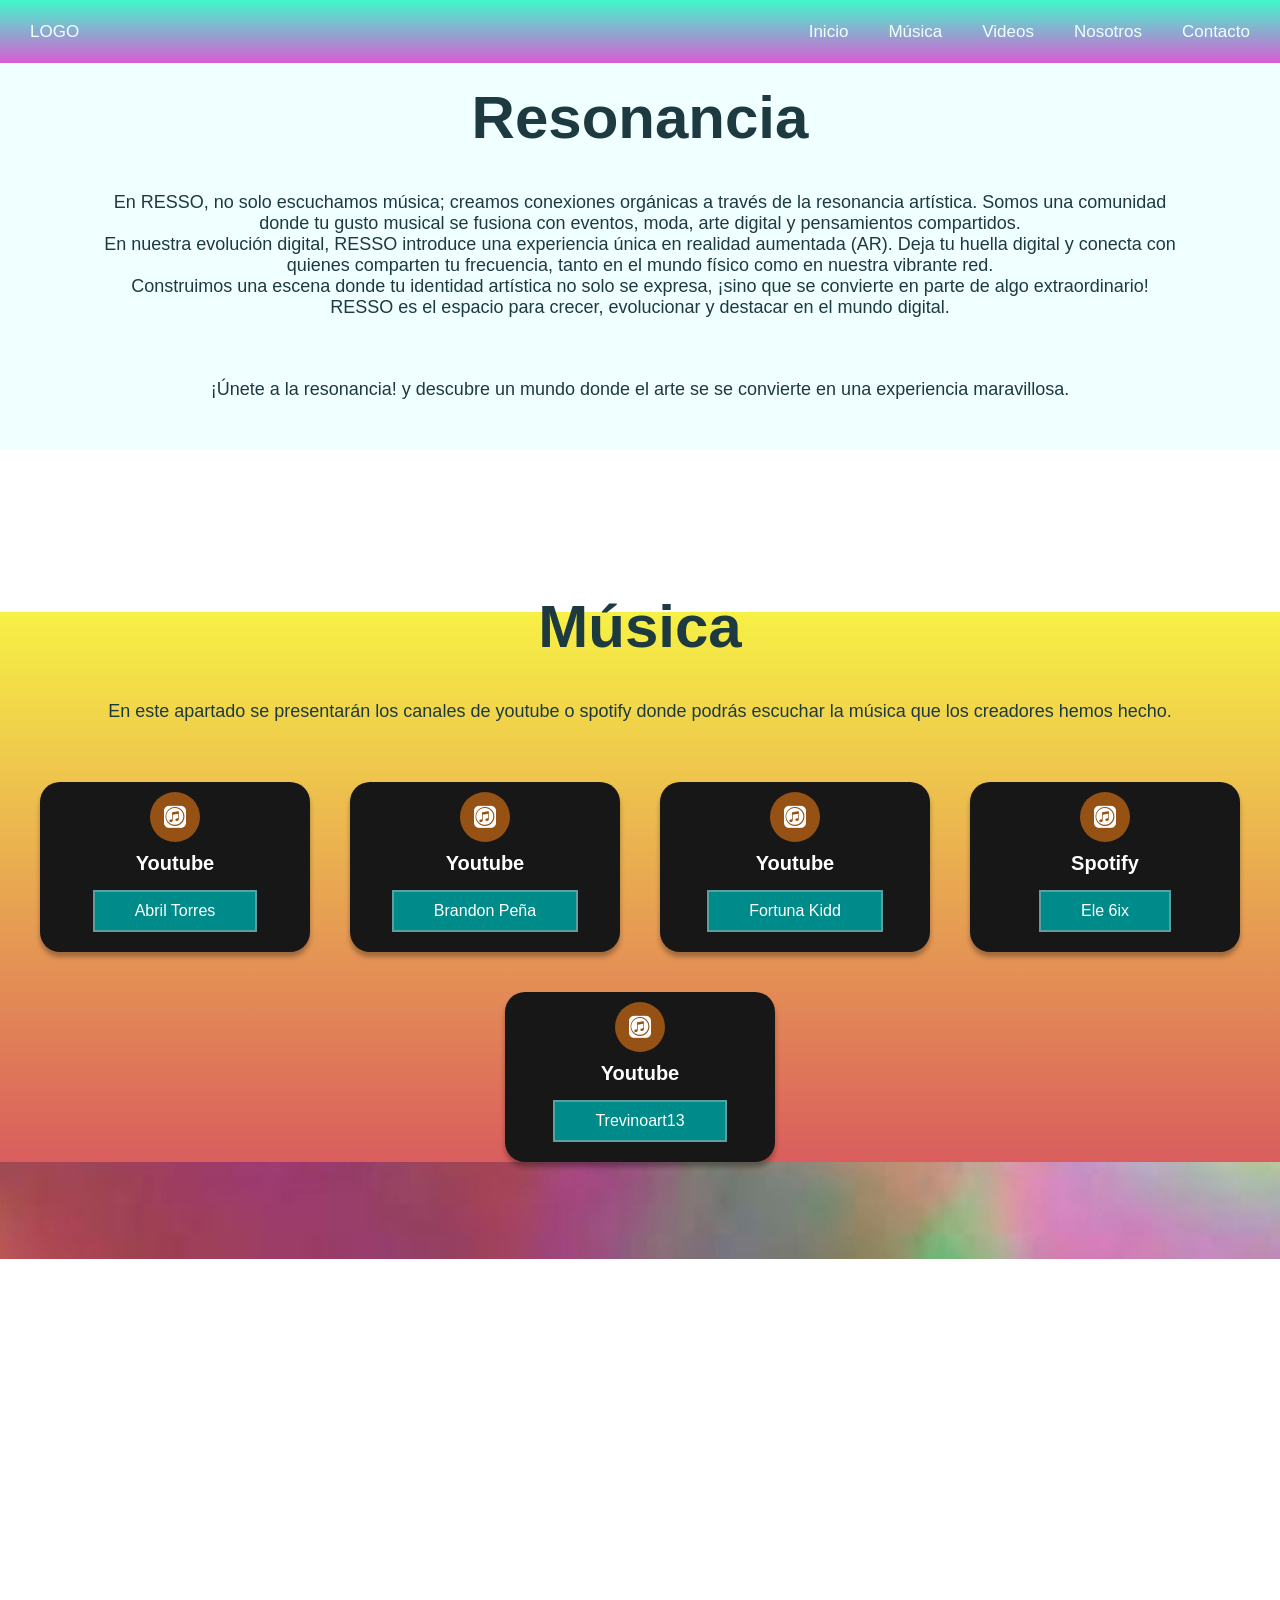
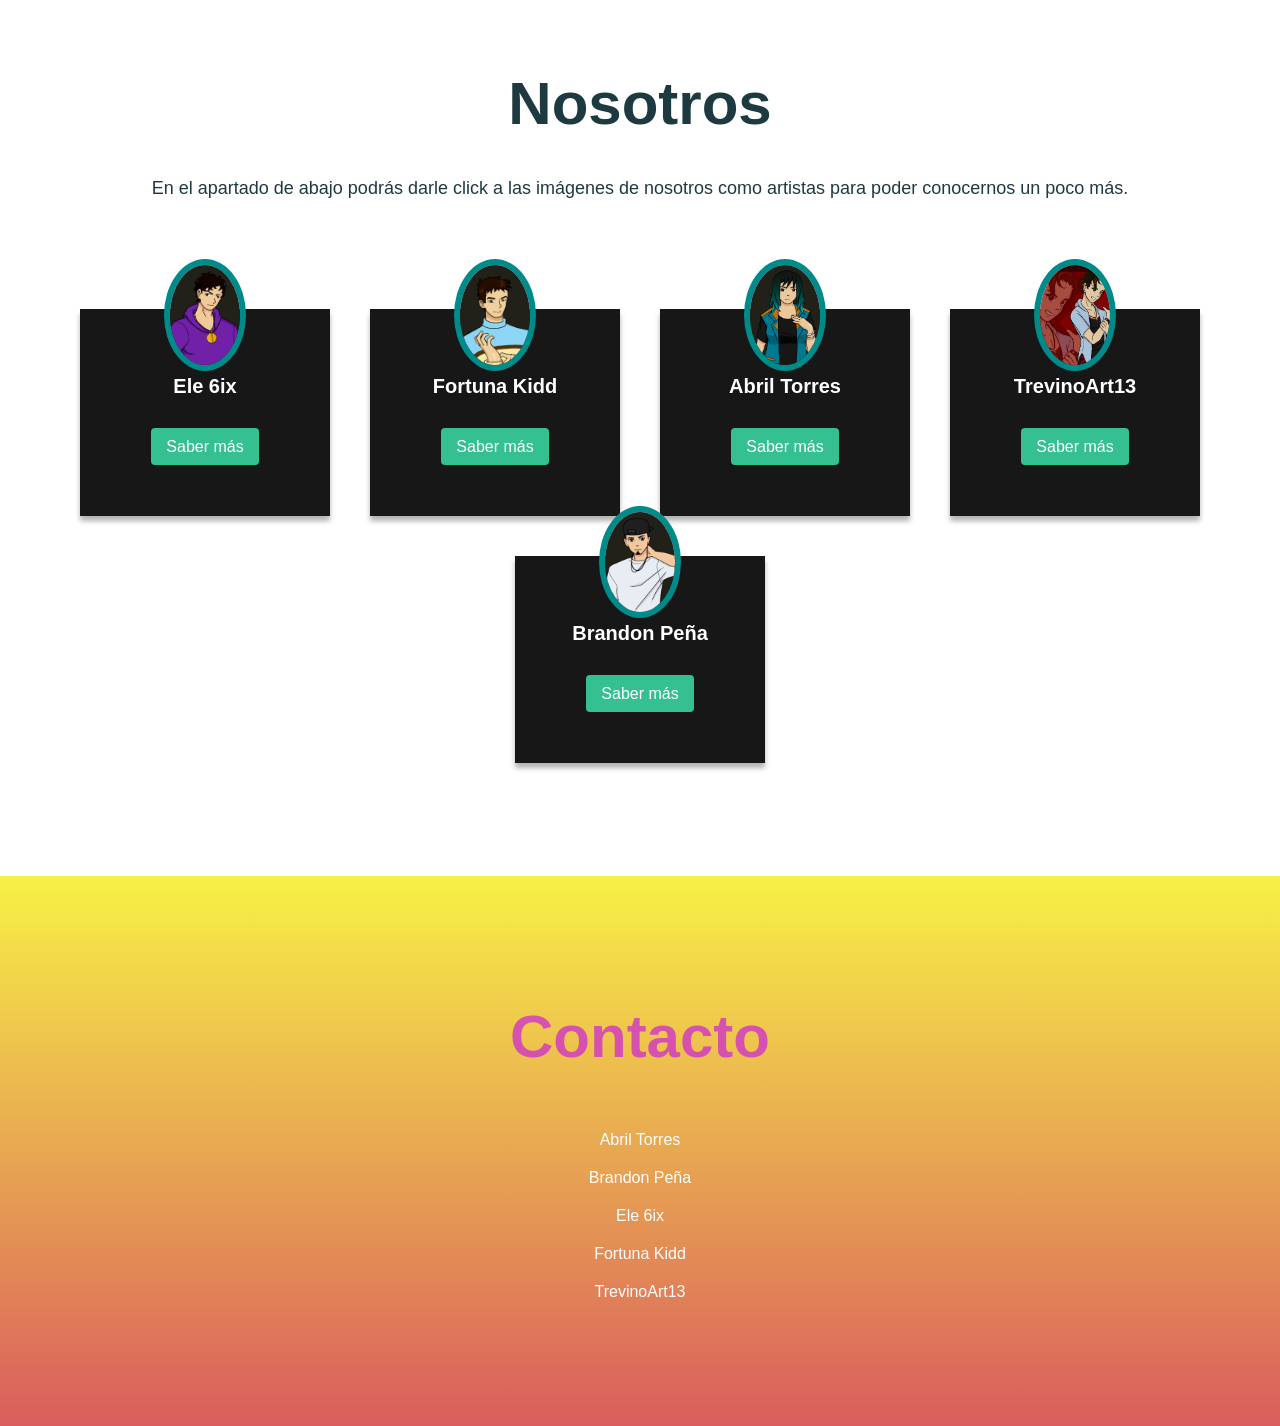
<file: resonancia/index.html>
<!DOCTYPE html>
<html lang="en">
  <head>
    <meta charset="UTF-8" />
    <meta http-equiv="X-UA-Compatible" content="IE=edge" />
    <meta name="viewport" content="width=device-width, initial-scale=1.0" />
    <link
      rel="stylesheet"
      href="https://cdnjs.cloudflare.com/ajax/libs/font-awesome/5.15.1/css/all.min.css"
    />
    <link rel="stylesheet" href="style.css" />
    <title>Resonancia</title>
  </head>
  <body>
    <div class="head">
      <div class="logo">
        <a href="#">LOGO</a>
      </div>

      <nav class="navbar">
        <a href="login.php">Inicio</a>
        <a href="#Música">Música</a>
        <a href="#Videos">Videos</a>
        <a href="#Nosotros">Nosotros</a>
        <a href="#Contacto">Contacto</a>
      </nav>
    </div>

    <header class="content header" id="Inicio">
      <br />
      <br />
      <br />
      <br />
      <h2 class="title">Resonancia</h2>
      <p>
        En RESSO, no solo escuchamos música; creamos conexiones orgánicas a
        través de la resonancia artística. Somos una comunidad donde tu gusto
        musical se fusiona con eventos, moda, arte digital y pensamientos
        compartidos.
        <br />
        En nuestra evolución digital, RESSO introduce una experiencia única en
        realidad aumentada (AR). Deja tu huella digital y conecta con quienes
        comparten tu frecuencia, tanto en el mundo físico como en nuestra
        vibrante red.
        <br />
        Construimos una escena donde tu identidad artística no solo se expresa,
        ¡sino que se convierte en parte de algo extraordinario! RESSO es el
        espacio para crecer, evolucionar y destacar en el mundo digital.
        <br /><br />
      </p>
      <p>
        ¡Únete a la resonancia! y descubre un mundo donde el arte se se
        convierte en una experiencia maravillosa.
      </p>
    </header>
    <br />
    <br />
    <br />
    <br />
    <br />
    <br />
    <br />
    <br />
    <br />
    <section class="content sau" id="Música">
      <h2 class="title">Música</h2>
      <p>
        En este apartado se presentarán los canales de youtube o spotify donde
        podrás escuchar la música que los creadores hemos hecho.
      </p>
      <div class="box-container">
        <div class="box">
          <i class="fab fa-itunes"></i>
          <h3>Youtube</h3>
          <a
            class="btn"
            href="https://www.youtube.com/@proletariadoband"
            target="_blank"
            >Abril Torres</a
          >
        </div>

        <div class="box">
          <i class="fab fa-itunes"></i>
          <h3>Youtube</h3>
          <a
            class="btn"
            href="https://youtube.com/@brandonpena855"
            target="_blank"
            >Brandon Peña</a
          >
        </div>

        <div class="box">
          <i class="fab fa-itunes"></i>
          <h3>Youtube</h3>
          <a
            class="btn"
            href="https://youtube.com/@joymanbfmf9873"
            target="_blank"
            >Fortuna Kidd</a
          >
        </div>

        <div class="box">
          <i class="fab fa-itunes"></i>
          <h3>Spotify</h3>
          <a
            class="btn"
            href="https://open.spotify.com/artist/4b4JpGkhdaWl11BVW8vQVl"
            target="_blank"
            >Ele 6ix</a
          >
        </div>

        <div class="box">
          <i class="fab fa-itunes"></i>
          <h3>Youtube</h3>
          <a
            class="btn"
            href="https://www.youtube.com/@TrevinoArt13"
            target="_blank"
            >Trevinoart13</a
          >
        </div>
      </div>
    </section>
    <section class="content price" id="Videos">
      <article class="contain">
        <a class=""></a>
      </article>
    </section>
    <br />
    <br />
    <br />
    <br />
    <br />
    <br />
    <br />
    <br />
    <br />
    <br />
    <br />
    <br />
    <br />
    <br />
    <section class="content price" id="Nosotros">
      <h2 class="title">Nosotros</h2>
      <p>
        En el apartado de abajo podrás darle click a las imágenes de nosotros
        como artistas para poder conocernos un poco más.
      </p>
      <div class="box-container2">
        <div class="box">
          <img src="Alexis2.png" width="10" height="100" />
          <h3>Ele 6ix</h3>
          <div class="boton-modal5">
            <label for="btn-modal5"> Saber más </label>
          </div>

          <input type="checkbox" id="btn-modal5" />
          <div class="container-modal5">
            <div class="content-modal5">
              <h3>Ele 6ix</h3>
              <p style="color: #3a1661" ;>
                Soy Alexis Franco, también conocido como Ele6ix. Desde los 16
                años, me metí en la música, creando canciones y produciendo
                beats desde los 18. Soy cantautor, productor, beatmaker y
                filmmaker, además de co-fundador del colectivo Sxntxs Gvng,
                originario de Lerma, edomx. He tenido la oportunidad de
                colaborar y tocar con nuevos talentos de la Ciudad de México,
                siendo parte de eventos que están marcando tendencia en la
                escena urbana de México. Mi música es una mezcla de mi vida y
                las vibras que rodean mi mundo.
              </p>
              <div class="btn-cerrar5">
                <label for="btn-modal5">Cerrar</label>
              </div>
              <a href="VideosJS/Videos/indexAL.html" target="_blank">
                <img src="codigo alexis.png" alt="img/.png" />
              </a>
            </div>
          </div>
        </div>

        <div class="box">
          <img src="José 2.png" width="10" height="100" />
          <h3>Fortuna Kidd</h3>
          <div class="boton-modal4">
            <label for="btn-modal4"> Saber más </label>
          </div>

          <input type="checkbox" id="btn-modal4" />
          <div class="container-modal4">
            <div class="content-modal4">
              <h3>Fortuna Kidd</h3>
              <p style="color: #8fcdf6">
                JoyMan AKA Fortuna Kidd Soy un artista independiente que hace y
                disfruta de hacer música. Nací en Metepec, Estado de México en
                2001 y desde entonces he residido en Toluca, llevando mi arte a
                las periferias del estado y en ocasiones fuera de él. Me gusta
                experimentar en géneros urbanos tales como Trap, Rap, R&B,
                Drill, Hyperpop, entre otros. Junto con mi crew “Buena Fortuna
                Mala Fama” llevamos más de 4 años de trayectoria empezando ya a
                incursionar en el mundo de la producción y máster.
              </p>
              <div class="btn-cerrar4">
                <label for="btn-modal4">Cerrar</label>
              </div>
              <a href="VideosJS/Videos/indexJ.html" target="_blank">
                <img src="codigo joy.png" alt="img/.png" />
              </a>
            </div>
          </div>
        </div>

        <div class="box">
          <img src="Abril2.png" width="10" height="100" />
          <h3>Abril Torres</h3>
          <div class="boton-modal3">
            <label for="btn-modal3"> Saber más </label>
          </div>

          <input type="checkbox" id="btn-modal3" />
          <div class="container-modal3">
            <div class="content-modal3">
              <h3>Abril Torres</h3>
              <p style="color: #d58e24">
                Cantautora e integrante desde hace más de 5 años de la banda de
                rock alternativo Proletariado, creada en Tehuacán, Puebla.
                Mostrando un poco de mis versos en canciones como "ojo de perro
                triste" "helado corazón, "hombres malos", etc. Escribo poesía
                desde los 13 años, llenando un total de 4 libretas a mano y
                varias obras más en páginas digitales. Desde el 2022 me he
                introducido en la fotografía, algunas de mis imágenes se pueden
                ver en mi Instagram Esthert._.torres
              </p>
              <div class="btn-cerrar3">
                <label for="btn-modal3">Cerrar</label>
              </div>
              <a href="VideosJS/Videos/indexA.html" target="_blank">
                <img src="codigo abril.png" alt="img/.png" />
              </a>
            </div>
          </div>
        </div>

        <div class="box">
          <img src="yo perfil.jpg" width="10" height="100" />
          <h3>TrevinoArt13</h3>
          <div class="boton-modal2">
            <label for="btn-modal2"> Saber más </label>
          </div>

          <input type="checkbox" id="btn-modal2" />
          <div class="container-modal2">
            <div class="content-modal2">
              <h3>TrevinoArt13</h3>
              <p style="color: #500e0e">
                Mi nombre es Natahel R. Treviño aunque mi nombre artístico es
                Trevinoart13, oy un ilustrador y diseñador digital, me apasiona
                el dibujo, el cual lo he practicado desde pequeño,
                aproximadamente hace dos años me adentre al mundo del dibujo
                digital y desde entonces hago todas mis ilustraciones de esta
                forma; estoy por especializarme en animación 2d de forma digital
                y así de esta forma poder contar historias a través de la
                pantalla.
              </p>
              <div class="btn-cerrar2">
                <label for="btn-modal2">Cerrar</label>
              </div>
              <a href="VideosJS/Videos/indexN.html" target="_blank">
                <img src="codigo nath.png" alt="img/.png" />
              </a>
            </div>
          </div>
        </div>

        <div class="box">
          <img src="Brando2.png" width="10" height="100" />
          <h3>Brandon Peña</h3>
          <div class="boton-modal">
            <label for="btn-modal"> Saber más </label>
          </div>

          <input type="checkbox" id="btn-modal" />
          <div class="container-modal">
            <div class="content-modal">
              <h3>Brandon Peña</h3>
              <p style="color: #95b578">
                AKA Brandon Peña, soy un artista enfocado a la música, escribo
                canciones desde trap, boom bap, hasta salsa, reggae, RnB, mis
                influencias musicales más fuertes son Rels B, Gera Mx, Eladio
                Carrion, planeo enfocar mi carrera a la producción, y todo lo
                relacionado con la industria musical y artística, estudiante de
                la licenciatura en Artes y Comunicacion Digital de la UAM Lerma,
                soy un raper underground que sigue en espera de su golpe de
                suerte.
              </p>
              <div class="btn-cerrar">
                <label for="btn-modal">Cerrar</label>
              </div>
              <a href="VideosJS/Videos/indexB.html" target="_blank">
                <img src="codigo brando.png" alt="img/.png" />
              </a>
            </div>
          </div>
        </div>
    </div>
    <br />
    <br />
    <br />
    <br />
    <br />
    <br />
    <br />
    </section class="content price"> 

    <br />
    <br />
    <br />
    <br />
    <br />
    <br /> 
    <br />
    <br />
    <br />
    <section class="content sau" id="Contacto">
      <h2 class="title" style="color: rgba(208, 53, 200, 0.8)">Contacto</h2>

      <div class="footer-section">
        <div class="f-enlaces">
          <a href="https://www.instagram.com/esthert._.torres02/" target="blank"
            >Abril Torres</a
          >
          <a href="https://www.instagram.com/brandon.99.l.a" target="blank"
            >Brandon Peña</a
          >
          <a href="https://www.instagram.com/seis_eleflvva" target="blank"
            >Ele 6ix</a
          >
          <a href="https://www.instagram.com/fortuna.kidd" target="blank"
            >Fortuna Kidd</a
          >
          <a href="https://www.instagram.com/trevinoart13" target="blank"
            >TrevinoArt13</a
          >
        </div>
      </div>
    </section>
  </body>
</html>
</file>
<file: resonancia/style.css>
* {
    margin: 0;
    padding: 0;
    border: 0;
    font-size: 100%;
    vertical-align: baseline;
}
body {
    text-align: center;
    font-family: sans-serif;
}

.head {
    display: flex;
    align-items: center;
    justify-content: space-between;
    height: 63px;
    background: linear-gradient(rgba(23, 245, 190, 0.8), rgba(208, 53, 200, 0.8));
    position: fixed;
    width: 100%;
    z-index: 100;
}

.navbar {
    display: flex;
    margin-right: 10px;
}

.logo {
    margin-left: 30px;
}

.logo a {
    color: #F0FFFF;
    text-decoration: none;
    font-size: 17px;
}

.navbar a {
    display: block;
    padding: 20px 20px;
    color: #F0FFFF;
    text-decoration: none;
    font-size: 17px;
}

.navbar a:hover {
    background: #1E3A41;
}

.header {
    display: flex;
    justify-content: center;
    align-items: center;
    height: 60vh;
    background: #F0FFFF;
    background-size: cover;
}

.title {
    margin-bottom: 40px;
    font-size: 60px;
    font-weight: 600;
    color: #1E3A41;
}

p {
    margin-bottom: 40px;
    font-size: 18px;
    color: #1E3A41;
    padding: 0 100px;
}

.btn {
    display: inline-block;
    margin-top: 15px;
    padding: 10px 40px;
    border: 2px solid #5f9EA0;
    color: #fff;
    text-decoration: none;
    background: #008b8b;
}

.content {
    height: 50vh;
    display: flex;
    flex-direction: column;
    justify-content: center;
    align-items: center;
}

.sau {
    padding: 50px 0;
    background: linear-gradient(rgba(245, 237, 23, 0.8), rgba(208, 53, 53, 0.8));
}

.box-container {
    display: flex;
    justify-content: center;
    flex-wrap: wrap;
    text-align: center;
}

.box-container .box {
    height: 170px;
    width: 270px;
    background: #171717;
    text-align: center;
    border-radius: 20px;
    box-shadow: 0 5px 5px rgba(0, 0, 0, .3);
    margin: 20px;
}

.box-container .box i{
    height: 50px;
    width: 50px;
    line-height: 50px;
    text-align: center;
    border-radius: 50%;
    color: #fff;
    background: #965214;
    font-size: 25px;
    margin: 10px 0;
}

.box-container .box h3 {
    font-size: 20px;
    color: #fff;
}

.box-container .box p {
    padding: 0 15px;
    font-size: 16px;
}

.price {
    background: url(resso.jpg) no-repeat center;
    background-size: cover;
    background-attachment: fixed;
    text-align: center;
}

.about {
    background: linear-gradient(rgba(245, 237, 23, 0.8), rgba(208, 53, 53, 0.8));
    padding: 50px 0;
}

.box-container2 {
    display: flex;
    justify-content: center;
    padding-top: 50px;
    flex-wrap: wrap;
}

.box-container2 .box {
    width: 250px;
    padding-bottom: 20px;
    text-align: center;
    box-shadow: 0 5px 5px rgba(0, 0, 0, .3);
    background: #171717;
    margin: 20px 20px;
}

.box-container2 .box img {
    height: 70 px;
    width: 70px;
    object-fit: cover;
    border-radius: 50%;
    margin-top: -50px;
    border: 6px solid #008b8b;
}

.box-container2 .box h3 {
    font-size: 20px;
    color: #fff;
    padding-top: 10 px;
}

.box-container2 .box p {
    font-size: 18px;
    color: #008b8b;
    padding: 0;
}

.box-container2 .box .stars i {
    font-size: 15px;
    color: #8B0000;
}

.contact {
    padding: 50px 0;
    background: #171717;
}

.footer-section {
    display: flex;
}

.f-enlaces {
    display: flex;
    flex-direction: column;
    margin: 0 100px;
}

.f-enlaces a {
    color: #fff;
    text-decoration: none;
    margin-top: 20px;
}

@media (max-width: 768px) {
    p {
        padding: 0 50px;
    }
    .title {
        margin-bottom: 0px;
        font-size: 40px;
    }    
    .sau {
        height: 80vh;
        padding: 50px 0;
    }
    .about {
        height: 80vh;
        padding: 50px 0;
    }
    .footer-section {
        display: flex;
        flex-direction: column;
    }
    .f-enlaces {
        display: none;
    }
    .navbar {
        display: none;
    }
}
.boton-modal{
    padding: 40px;
    background: none;
}
.boton-modal label{
    padding: 10px 15px;
    background-color: rgb(52, 192, 145);
    color:#fff;
    border-radius: 4px;
    cursor: pointer;
    transition: all 300ms ease;
}
.boton-modal label:hover{
    background-color: #677e53;
}
#btn-modal{
    display: none;
}
.container-modal{
    width: 100%;
    height: 100%;
    position: fixed;
    top: 0; left: 0;
    background-color: rgba(144, 148, 150, 0.8);
    display: none;
    justify-content: center;
    align-items: center;
    z-index: 100;
}
#btn-modal:checked ~ .container-modal{
    display: flex;
}
.content-modal{
    width: 100%;
    max-width: 400px;
    padding: 20px;
    background-color: #0e501a;
    border-radius: 4px;
}
.content-modal .btn-cerrar{
    width: 100%;
    margin-top: 15px;
    display: flex;
   
    justify-content: flex-end;
}
.content-modal .btn-cerrar label{
    padding: 7px 10px;
    background-color: #677e53;
    color:#fff;
    border-radius: 4px;
    cursor: pointer;
    transition: all 300ms ease;
}
.content-modal .btn-cerrar label:hover{
    background-color: rgb(52, 192, 145);

}

.boton-modal2{
    padding: 40px;
    background: none;
}
.boton-modal2 label{
    padding: 10px 15px;
    background-color: rgb(52, 192, 145);
    color:#fff;
    border-radius: 4px;
    cursor: pointer;
    transition: all 300ms ease;
}
.boton-modal2 label:hover{
    background-color: #7d0822;
}
#btn-modal2{
    display: none;
}
.container-modal2{
    width: 100%;
    height: 100%;
    position: fixed;
    top: 0; left: 0;
    background-color: rgba(144, 148, 150, 0.8);
    display: none;
    justify-content: center;
    align-items: center;
    z-index: 100;
}
#btn-modal2:checked ~ .container-modal2{
    display: flex;
}
.content-modal2{
    width: 100%;
    max-width: 400px;
    padding: 20px;
    background-color: #1b652b;
    border-radius: 4px;
}
.content-modal2 .btn-cerrar2{
    width: 100%;
    margin-top: 15px;
    display: flex;
   
    justify-content: flex-end;
}
.content-modal2 .btn-cerrar2 label{
    padding: 7px 10px;
    background-color: #7d0822;
    color:#fff;
    border-radius: 4px;
    cursor: pointer;
    transition: all 300ms ease;
}
.content-modal2 .btn-cerrar2 label:hover{
    background-color: rgb(52, 192, 145);

}

.boton-modal3{
    padding: 40px;
    background: none;
}
.boton-modal3 label{
    padding: 10px 15px;
    background-color: rgb(52, 192, 145);
    color:#fff;
    border-radius: 4px;
    cursor: pointer;
    transition: all 300ms ease;
}
.boton-modal3 label:hover{
    background-color: #a9701b;
}
#btn-modal3{
    display: none;
}
.container-modal3{
    width: 100%;
    height: 100%;
    position: fixed;
    top: 0; left: 0;
    background-color: rgba(144, 148, 150, 0.8);
    display: none;
    justify-content: center;
    align-items: center;
    z-index: 100;
}
#btn-modal3:checked ~ .container-modal3{
    display: flex;
}
.content-modal3{
    width: 100%;
    max-width: 400px;
    padding: 20px;
    background-color: #1e788e;
    border-radius: 4px;
}
.content-modal3 .btn-cerrar3{
    width: 100%;
    margin-top: 15px;
    display: flex;
   
    justify-content: flex-end;
}
.content-modal3 .btn-cerrar3 label{
    padding: 7px 10px;
    background-color: #a9701b;
    color:#fff;
    border-radius: 4px;
    cursor: pointer;
    transition: all 300ms ease;
}
.content-modal3 .btn-cerrar3 label:hover{
    background-color: rgb(52, 192, 145);

}

.boton-modal4{
    padding: 40px;
    background: none;
}
.boton-modal4 label{
    padding: 10px 15px;
    background-color: rgb(52, 192, 145);
    color:#fff;
    border-radius: 4px;
    cursor: pointer;
    transition: all 300ms ease;
}
.boton-modal4 label:hover{
    background-color: #29394a ;
}
#btn-modal4{
    display: none;
}
.container-modal4{
    width: 100%;
    height: 100%;
    position: fixed;
    top: 0; left: 0;
    background-color: rgba(144, 148, 150, 0.8);
    display: none;
    justify-content: center;
    align-items: center;
    z-index: 100;
}
#btn-modal4:checked ~ .container-modal4{
    display: flex;
}
.content-modal4{
    width: 100%;
    max-width: 400px;
    padding: 20px;
    background-color: #31659c;
    border-radius: 4px;
}
.content-modal4 .btn-cerrar4{
    width: 100%;
    margin-top: 15px;
    display: flex;
   
    justify-content: flex-end;
}
.content-modal4 .btn-cerrar4 label{
    padding: 7px 10px;
    background-color: #29394a;
    color:#fff;
    border-radius: 4px;
    cursor: pointer;
    transition: all 300ms ease;
}
.content-modal4 .btn-cerrar4 label:hover{
    background-color: rgb(52, 192, 145);

}

.boton-modal5{
    padding: 40px;
    background: none;
}
.boton-modal5 label{
    padding: 10px 15px;
    background-color: rgb(52, 192, 145);
    color:#fff;
    border-radius: 4px;
    cursor: pointer;
    transition: all 300ms ease;
}
.boton-modal5 label:hover{
    background-color: #6226a3;
}
#btn-modal5{
    display: none;
}
.container-modal5{
    width: 100%;
    height: 100%;
    position: fixed;
    top: 0; left: 0;
    background-color: rgba(144, 148, 150, 0.8);
    display: none;
    justify-content: center;
    align-items: center;
    z-index: 100;
}
#btn-modal5:checked ~ .container-modal5{
    display: flex;
}
.content-modal5{
    width: 100%;
    max-width: 400px;
    padding: 20px;
    background-color: #d6ad27;
    border-radius: 4px;
}
.content-modal5 .btn-cerrar5{
    width: 100%;
    margin-top: 15px;
    display: flex;
   
    justify-content: flex-end;
}
.content-modal5 .btn-cerrar5 label{
    padding: 7px 10px;
    background-color: #6226a3;
    color:#fff;
    border-radius: 4px;
    cursor: pointer;
    transition: all 300ms ease;
}
.content-modal5 .btn-cerrar5 label:hover{
    background-color: rgb(52, 192, 145);

}
</file>
